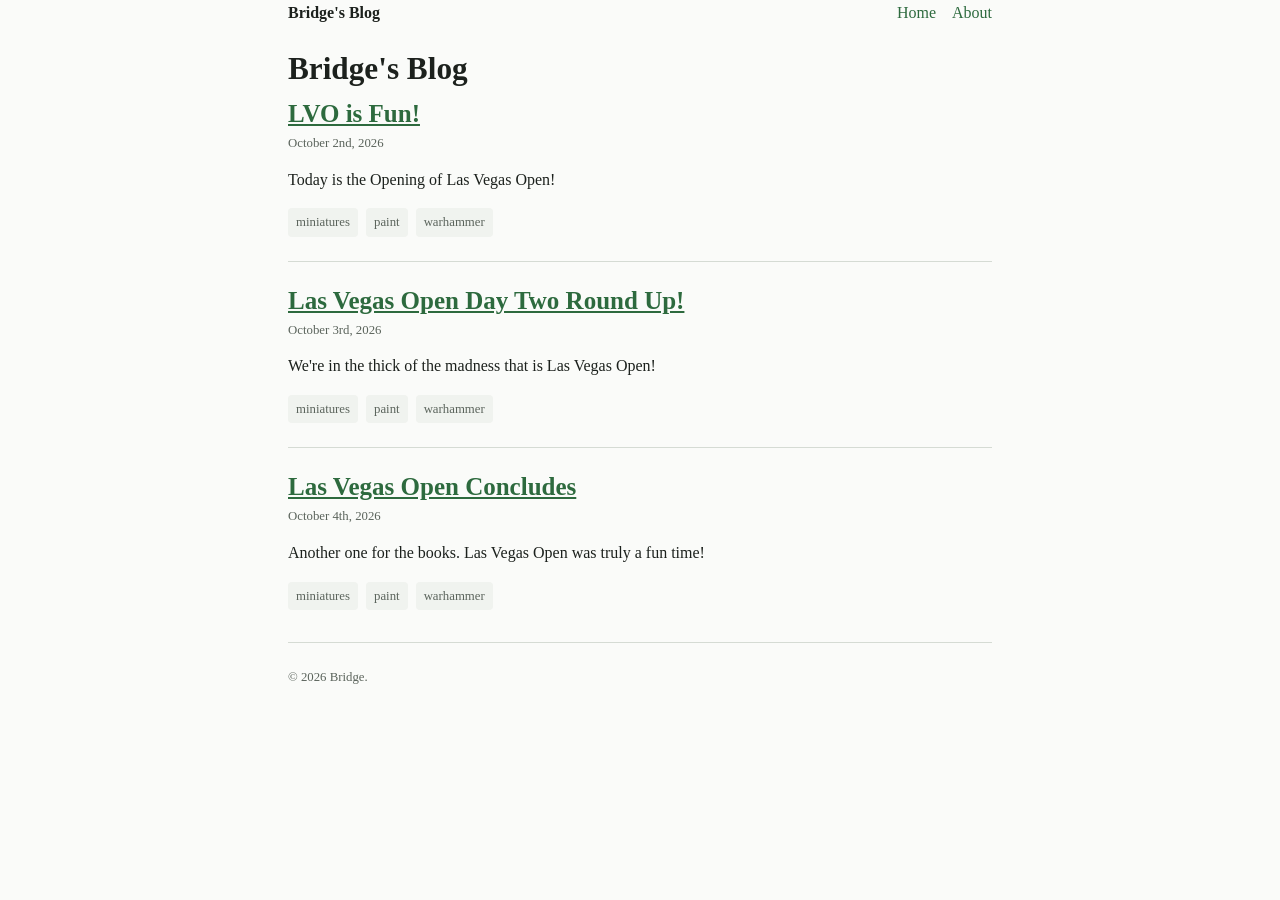
<file: index.html>
<!DOCTYPE html>
<html lang="en">

<head>
    <meta charset="UTF-8">
    <meta name="viewport" content="width=device-width, initial-scale=1.0">
    <title>Bridge's Blog</title>
    <link rel="stylesheet" href="styles.css">
</head>

<body>
    <header>
        <p>Bridge's Blog</p>
        <nav>
            <ul>
                <li><a href="index.html">Home</a></li>
                <li><a href="about.html">About</a></li>
            </ul>
        </nav>
    </header>

    <main>

        <h1>Bridge's Blog</h1>

        <article>
            <h2><a href="entries/LVO-is-fun.html">LVO is Fun!</a></h2>
            <p><time datetime="2026-10-02">October 2nd, 2026</time></p>
            <p>Today is the Opening of Las Vegas Open!</p>
            <footer>
                <ul aria-label="tags">
                    <li>miniatures</li>
                    <li>paint</li>
                    <li>warhammer</li>
                </ul>
            </footer>
        </article>

        <article>
            <h2><a href="entries/LVO-exceeded-expectations.html">Las Vegas Open Day Two Round Up!</a></h2>
            <p><time datetime="2026-10-03">October 3rd, 2026</time></p>
            <p> We're in the thick of the madness that is Las Vegas Open!</p>
            <footer>
                <ul aria-label="tags">
                    <li>miniatures</li>
                    <li>paint</li>
                    <li>warhammer</li>
                </ul>
            </footer>
        </article>

        <article>
            <h2><a href="entries/LVO-concludes.html">Las Vegas Open Concludes</a></h2>
            <p><time datetime="2026-10-04">October 4th, 2026</time></p>
            <p>Another one for the books. Las Vegas Open was truly a fun time!</p>
            <footer>
                <ul aria-label="tags">
                    <li>miniatures</li>
                    <li>paint</li>
                    <li>warhammer</li>
                </ul>
            </footer>
        </article>
    </main>

    <footer>
        <p>© 2026 Bridge.</p>
    </footer>
</body>

</html>
</file>
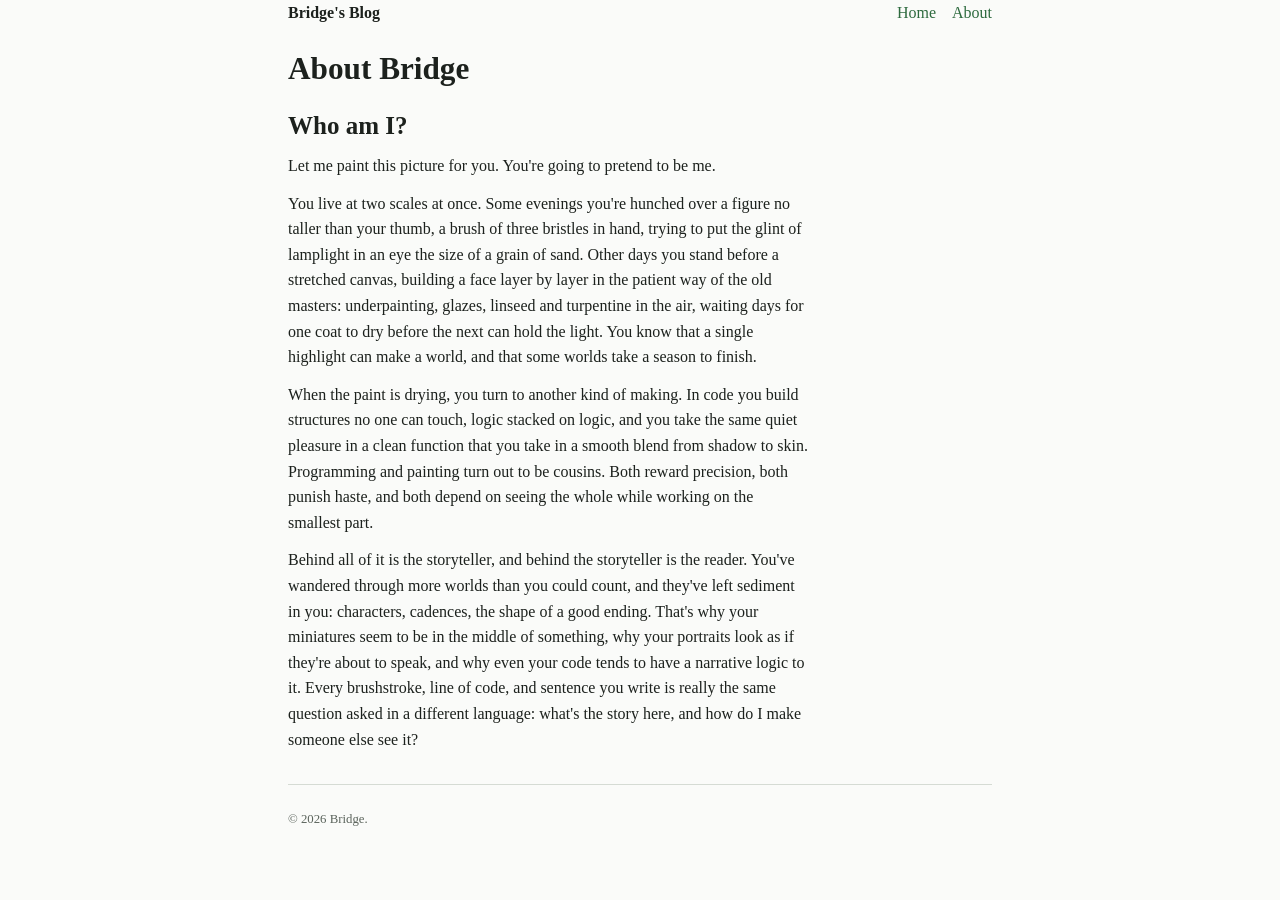
<file: about.html>
<!DOCTYPE html>
<html lang="en">

<head>
    <meta charset="UTF-8">
    <meta name="viewport" content="width=device-width, initial-scale=1.0">
    <title>About - Bridge's Blog</title>
    <link rel="stylesheet" href="styles.css">
</head>

<body>
    <header>
        <p>Bridge's Blog</p>
        <nav>
            <ul>
                <li><a href="index.html">Home</a></li>
                <li><a href="about.html">About</a></li>
            </ul>
        </nav>
    </header>
    <main>
        <h1>About Bridge</h1>

            <h2>Who am I?</h2>
            <p>Let me paint this picture for you. You're going to pretend to be me.</p>

            <p>You live at two scales at once. Some evenings you're hunched over a figure no taller than your thumb, a
                brush of three bristles in hand, trying to put the glint of lamplight in an eye the size of a grain of
                sand. Other days you stand before a stretched canvas, building a face layer by layer in the patient way
                of the old masters: underpainting, glazes, linseed and turpentine in the air, waiting days for one coat
                to dry before the next can hold the light. You know that a single highlight can make a world, and that
                some worlds take a season to finish.
            </p>

            <p>
                When the paint is drying, you turn to another kind of making. In code you build structures no one can
                touch, logic stacked on logic, and you take the same quiet pleasure in a clean function that you take in
                a smooth blend from shadow to skin. Programming and painting turn out to be cousins. Both reward
                precision, both punish haste, and both depend on seeing the whole while working on the smallest part.
            </p>

            <p>
                Behind all of it is the storyteller, and behind the storyteller is the reader. You've wandered through
                more worlds than you could count, and they've left sediment in you: characters, cadences, the shape of a
                good ending. That's why your miniatures seem to be in the middle of something, why your portraits look
                as if they're about to speak, and why even your code tends to have a narrative logic to it. Every
                brushstroke, line of code, and sentence you write is really the same question asked in a different
                language: what's the story here, and how do I make someone else see it?
            </p>
    </main>
    <footer>
        <p>© 2026 Bridge.</p>
    </footer>
</body>
</html>
</file>
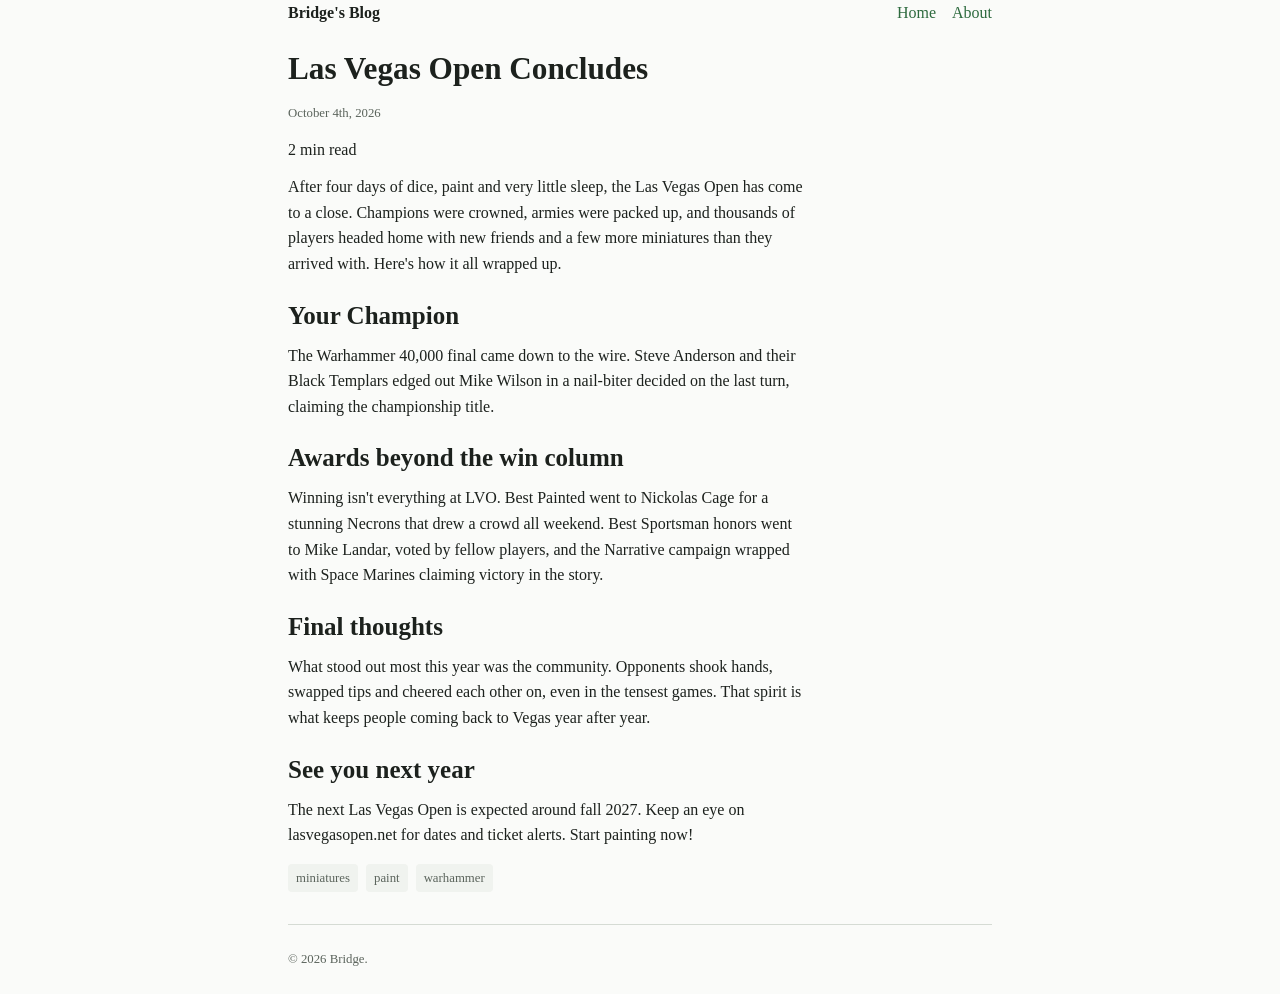
<file: entries/LVO-concludes.html>
<!DOCTYPE html>
<html lang="en">

<head>
    <meta charset="UTF-8">
    <meta name="viewport" content="width=device-width, initial-scale=1.0">
    <title>Las Vegas Open Concludes - Bridge's Blog</title>
    <link rel="stylesheet" href="../styles.css">
    <script type="module" src="../scripts/main.js"></script>
</head>

<body>
    <header>
        <p>Bridge's Blog</p>
        <nav>
            <ul>
                <li><a href="../index.html">Home</a></li>
                <li><a href="../about.html">About</a></li>
            </ul>
        </nav>
    </header>

    <main>
        <article>
            <h1>Las Vegas Open Concludes</h1>
            <p><time datetime="2026-10-04">October 4th, 2026</time></p>
            <p id="reading-time"></p>

            <p>After four days of dice, paint and very little sleep, the Las Vegas Open has come to a close. Champions
                were crowned, armies were packed up, and thousands of players headed home with new friends and a few
                more miniatures than they arrived with. Here's how it all wrapped up.
            </p>

            <h2>Your Champion</h2>
            <p>The Warhammer 40,000 final came down to the wire. Steve Anderson and their Black Templars edged out Mike
                Wilson
                in a nail-biter decided on the last turn, claiming the championship title.</p>

            <h2>Awards beyond the win column</h2>
            <p>Winning isn't everything at LVO. Best Painted went to Nickolas Cage for a stunning Necrons that drew a
                crowd all weekend. Best Sportsman honors went to Mike Landar, voted by fellow players, and the
                Narrative campaign wrapped with Space Marines claiming victory in the story.</p>

            <h2>Final thoughts</h2>
            <p>What stood out most this year was the community. Opponents shook hands, swapped tips and cheered each
                other on, even in the tensest games. That spirit is what keeps people coming back to Vegas year after
                year.</p>

            <h2>See you next year</h2>
            <p>The next Las Vegas Open is expected around fall 2027. Keep an eye on lasvegasopen.net for dates and
                ticket alerts. Start painting now!</p>
            <footer>
                <ul aria-label="tags">
                    <li>miniatures</li>
                    <li>paint</li>
                    <li>warhammer</li>
                </ul>
            </footer>
        </article>

    </main>
    <footer>
        <p>© 2026 Bridge.</p>
    </footer>
</body>

</html>
</file>
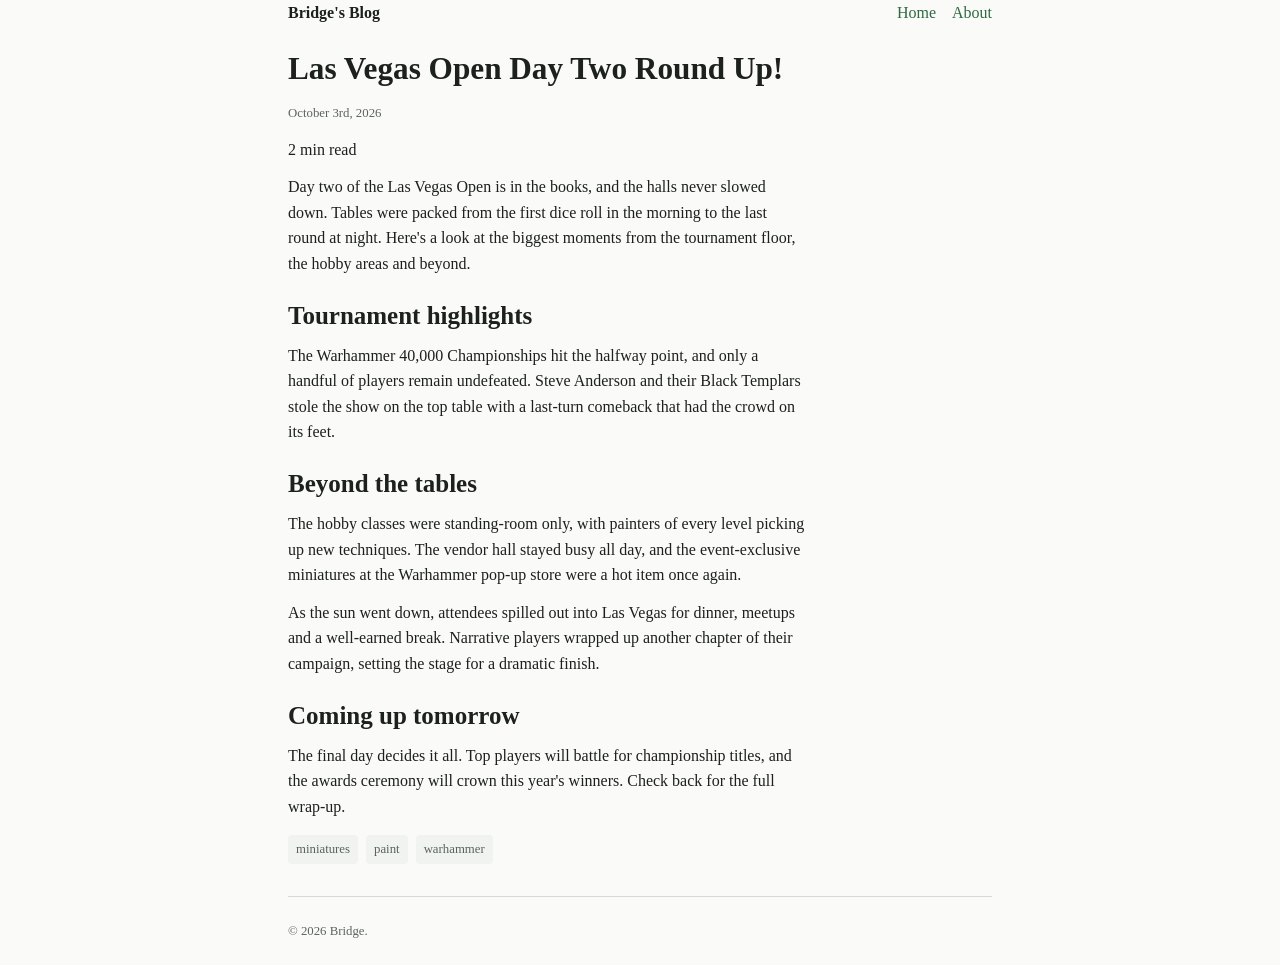
<file: entries/LVO-exceeded-expectations.html>
<!DOCTYPE html>
<html lang="en">

<head>
    <meta charset="UTF-8">
    <meta name="viewport" content="width=device-width, initial-scale=1.0">
    <title>Las Vegas Open Day Two Round Up! - Bridge's Blog</title>
    <link rel="stylesheet" href="../styles.css">
    <script type="module" src="../scripts/main.js"></script>

</head>

<body>
    <header>
        <p>Bridge's Blog</p>
        <nav>
            <ul>
                <li><a href="../index.html">Home</a></li>
                <li><a href="../about.html">About</a></li>
            </ul>
        </nav>
    </header>

    <main>
        <article>
            <h1>Las Vegas Open Day Two Round Up!</h1>
            <p><time datetime="2026-10-03">October 3rd, 2026</time></p>
            <p id="reading-time"></p>

            <p>Day two of the Las Vegas Open is in the books, and the halls never slowed down. Tables were packed from
                the first dice roll in the morning to the last round at night. Here's a look at the biggest moments from
                the tournament floor, the hobby areas and beyond.</p>

            <h2>Tournament highlights</h2>

            <p>The Warhammer 40,000 Championships hit the halfway point, and only a handful of players remain
                undefeated. Steve Anderson and their Black Templars stole the show on the top table with a last-turn
                comeback
                that had the crowd on its feet.</p>

            <h2>Beyond the tables</h2>
            <p>The hobby classes were standing-room only, with painters of every level picking up new techniques. The
                vendor hall stayed busy all day, and the event-exclusive miniatures at the Warhammer pop-up store were a
                hot item once again.</p>
            <p>As the sun went down, attendees spilled out into Las Vegas for dinner, meetups and a well-earned break.
                Narrative players wrapped up another chapter of their campaign, setting the stage for a dramatic finish.
            </p>

            <h2>Coming up tomorrow</h2>
            <p>The final day decides it all. Top players will battle for championship titles, and the awards ceremony
                will crown this year's winners. Check back for the full wrap-up.</p>


            <footer>
                <ul aria-label="tags">
                    <li>miniatures</li>
                    <li>paint</li>
                    <li>warhammer</li>
                </ul>
            </footer>
        </article>

    </main>
    <footer>
        <p>© 2026 Bridge.</p>
    </footer>
</body>

</html>
</file>
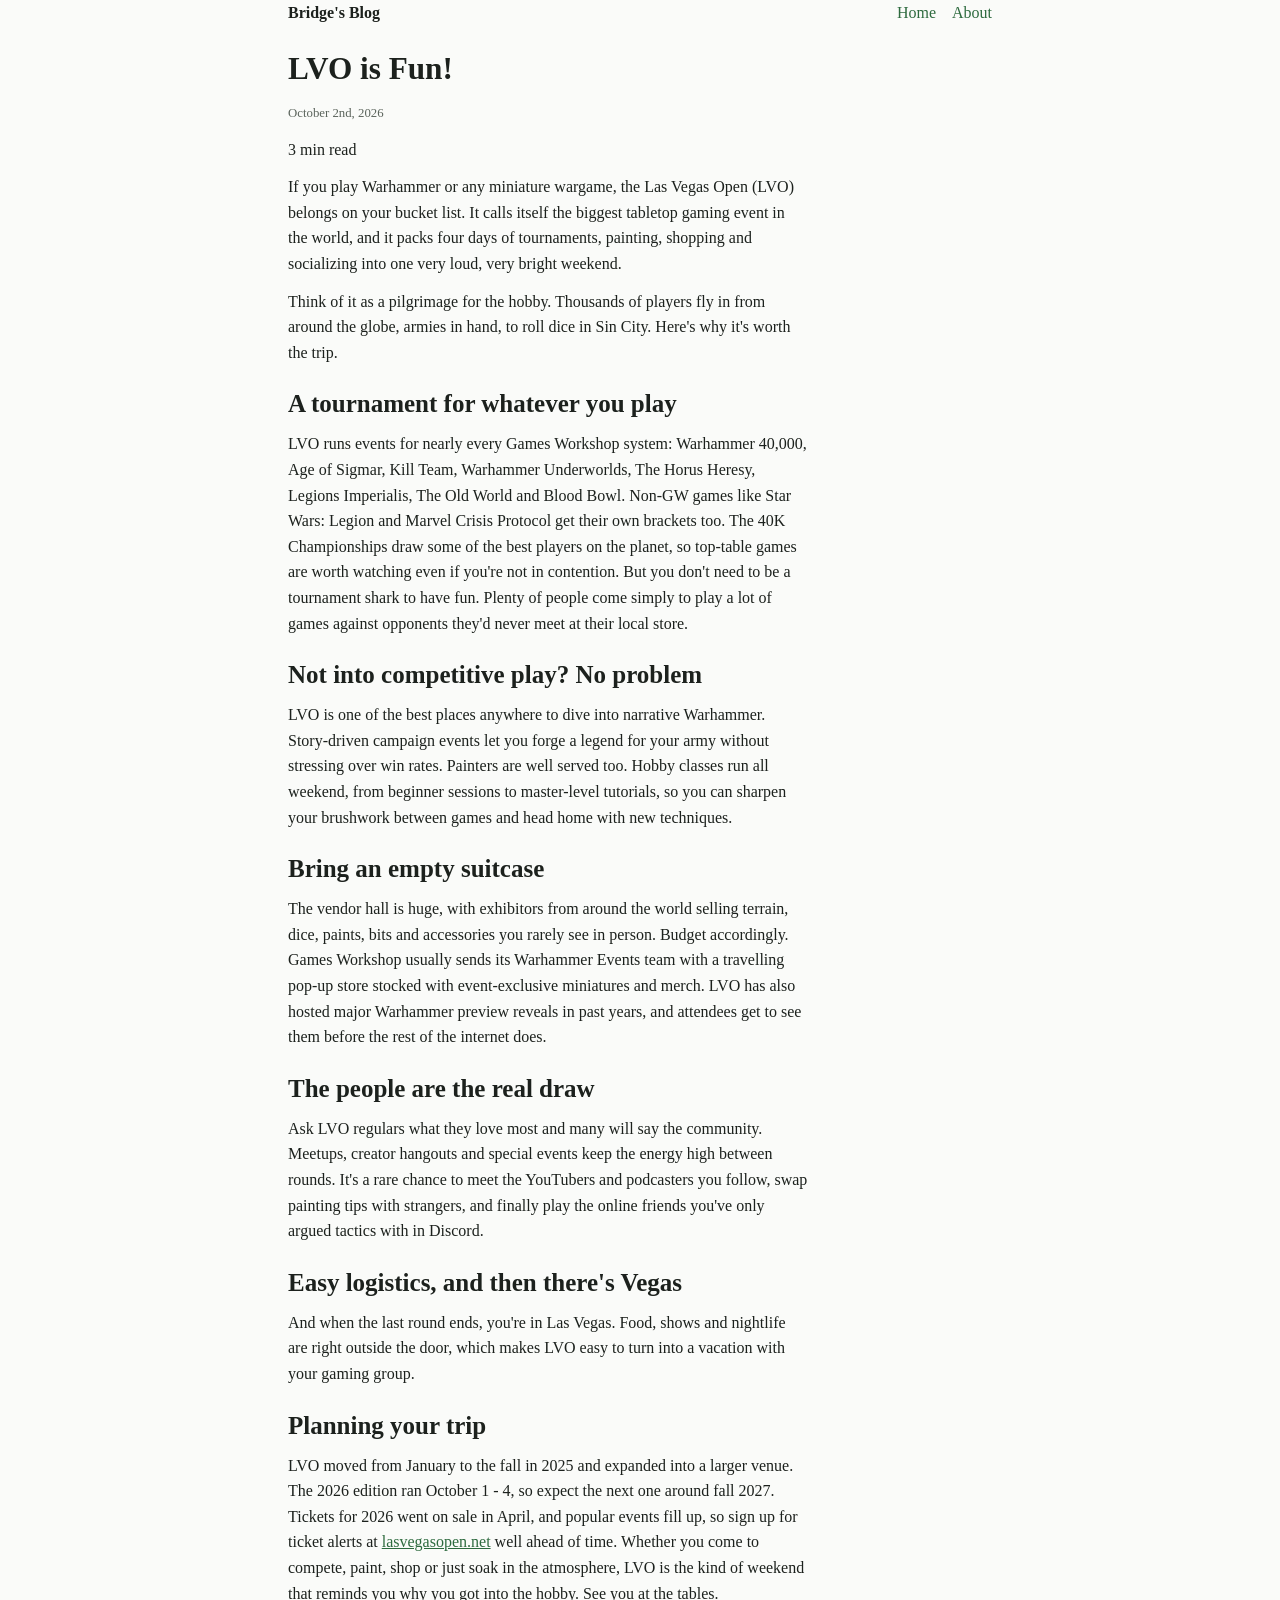
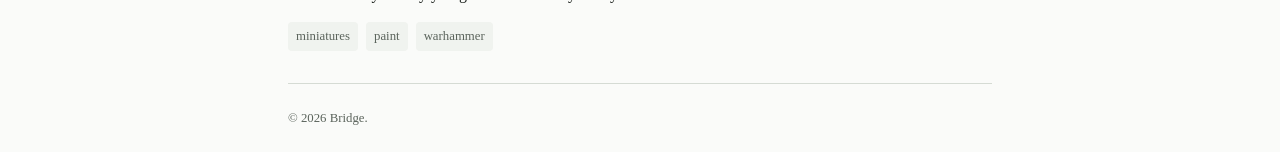
<file: entries/LVO-is-fun.html>
<!DOCTYPE html>
<html lang="en">

<head>
    <meta charset="UTF-8">
    <meta name="viewport" content="width=device-width, initial-scale=1.0">
    <title>LVO is Fun! - Bridge's Blog</title>
    <link rel="stylesheet" href="../styles.css">
    <script type="module" src="../scripts/main.js"></script>
</head>

<body>
    <header>
        <p>Bridge's Blog</p>
        <nav>
            <ul>
                <li><a href="../index.html">Home</a></li>
                <li><a href="../about.html">About</a></li>
            </ul>
        </nav>
    </header>

    <main>
        <article>
            <h1>LVO is Fun!</h1>
            <p><time datetime="2026-10-02">October 2nd, 2026</time></p>
            <p id="reading-time"></p>

            <p>If you play Warhammer or any miniature wargame, the Las Vegas Open (LVO) belongs on your bucket list. It
                calls itself the biggest tabletop gaming event in the world, and it packs four days of tournaments,
                painting, shopping and socializing into one very loud, very bright weekend.
            </p>
            <p>Think of it as a pilgrimage for the hobby. Thousands of players fly in from around the globe, armies in
                hand,
                to roll dice in Sin City. Here's why it's worth the trip.
            </p>

            <h2>A tournament for whatever you play</h2>

            <p>LVO runs events for nearly every Games Workshop system: Warhammer 40,000, Age of Sigmar, Kill Team,
                Warhammer
                Underworlds, The Horus Heresy, Legions Imperialis, The Old World and Blood Bowl. Non-GW games like Star
                Wars: Legion and Marvel Crisis Protocol get their own brackets too.
                The 40K Championships draw some of the best players on the planet, so top-table games are worth watching
                even if you're not in contention. But you don't need to be a tournament shark to have fun. Plenty of
                people
                come simply to play a lot of games against opponents they'd never meet at their local store.
            </p>

            <h2>Not into competitive play? No problem</h2>

            <p>LVO is one of the best places anywhere to dive into narrative Warhammer. Story-driven campaign events let
                you
                forge a legend for your army without stressing over win rates.
                Painters are well served too. Hobby classes run all weekend, from beginner sessions to master-level
                tutorials, so you can sharpen your brushwork between games and head home with new techniques.
            </p>

            <h2>Bring an empty suitcase</h2>

            <p>The vendor hall is huge, with exhibitors from around the world selling terrain, dice, paints, bits and
                accessories you rarely see in person. Budget accordingly.
                Games Workshop usually sends its Warhammer Events team with a travelling pop-up store stocked with
                event-exclusive miniatures and merch. LVO has also hosted major Warhammer preview reveals in past years,
                and
                attendees get to see them before the rest of the internet does.
            </p>

            <h2>The people are the real draw</h2>

            <p>
                Ask LVO regulars what they love most and many will say the community. Meetups, creator hangouts and
                special
                events keep the energy high between rounds.
                It's a rare chance to meet the YouTubers and podcasters you follow, swap painting tips with strangers,
                and
                finally play the online friends you've only argued tactics with in Discord.
            </p>

            <h2>Easy logistics, and then there's Vegas</h2>

            <p>
                And when the last round ends, you're in Las Vegas. Food, shows and nightlife are right outside the door,
                which makes LVO easy to turn into a vacation with your gaming group.
            </p>

            <h2>Planning your trip</h2>

            <p>
                LVO moved from January to the fall in 2025 and expanded into a larger venue. The 2026 edition ran
                October
                1 - 4, so expect the next one around fall 2027.
                Tickets for 2026 went on sale in April, and popular events fill up, so sign up for ticket alerts at
                <a href="https://www.lasvegasopen.net/">lasvegasopen.net</a> well ahead of time.
                Whether you come to compete, paint, shop or just soak in the atmosphere, LVO is the kind of weekend that
                reminds you why you got into the hobby. See you at the tables.
            </p>
            <footer>
                <ul aria-label="tags">
                    <li>miniatures</li>
                    <li>paint</li>
                    <li>warhammer</li>
                </ul>
            </footer>
        </article>

    </main>
    <footer>
        <p>© 2026 Bridge.</p>
    </footer>
</body>

</html>
</file>
<file: styles.css>
:root {
    color-scheme: light dark;

    /* Contrast checked 2026-10-12 (WCAG AA: 4.5:1 for text, 3:1 for large text).
     Light: text/bg 15.75, muted/bg 5.91, accent/bg 6.24, muted/surface 5.49
     Dark:  text/bg 14.43, muted/bg 6.96, accent/bg 7.37, muted/surface 6.19
     Weakest pair in either theme: accent on accent-subtle, 5.38. All pass.
     Recheck this block whenever a color token changes. */
    --color-bg: #fafbf9;
    /* page background */
    --color-surface: #f0f3ef;
    /* code blocks, asides, cards */
    --color-border: #d5dbd4;
    /* rules, input borders */
    --color-text-muted: #5b645c;
    /* dates, captions, metadata */
    --color-text: #1c211d;
    /* body copy and headings */

    --color-accent: #2d6a3e;
    /* links, focus rings */
    --color-accent-hover: #1f4d2c;
    /* links on hover: same hue, darker */
    --color-accent-subtle: #e2ede3;
    /* unused so far: tinted backgrounds */
    --color-on-accent: #ffffff;
    /* unused so far: text on a solid accent */

    /* Serif on purpose: long posts read better in a text serif. Charter ships
     with macOS; the rest are fallbacks, ending in the generic keyword. */
    --font-body: Charter, "Bitstream Charter", "Sitka Text", Cambria, Georgia, serif;

    /* Type scale: major third (x1.25), in rem. Each step is the previous x1.25. */
    --text-sm: 0.8rem;
    --text-base: 1rem;
    --text-md: 1.25rem;
    --text-lg: 1.563rem;
    --text-xl: 1.953rem;
    --text-2xl: 2.441rem;

    /* Rhythm */
    --line-height: 1.6;
    --measure: 65ch;

    /* Spacing scale, in rem (x16 = px): 4 8 12 16 24 32 48 64 */
    --space-1: 0.25rem;
    --space-2: 0.5rem;
    --space-3: 0.75rem;
    --space-4: 1rem;
    --space-5: 1.5rem;
    --space-6: 2rem;
    --space-7: 3rem;
    --space-8: 4rem;

    --column: 44rem;
}

@media (prefers-color-scheme: dark) {
    :root {
        --color-bg: #151916;
        --color-surface: #1e2420;
        --color-border: #343d36;
        --color-text-muted: #9aa59b;
        --color-text: #e4e9e3;

        --color-accent: #7fb38a;
        --color-accent-hover: #a3cbab;
        --color-accent-subtle: #22352a;
        --color-on-accent: #10140f;
    }
}

/* Padding and borders count inside an element's width. Needed before
   layout work, otherwise width + padding overflows. */
*,
*::before,
*::after {
    box-sizing: border-box;
}

body {
    margin: 0;
    background: var(--color-bg);
    color: var(--color-text);
    font-family: var(--font-body);
    font-size: var(--text-base);
    line-height: var(--line-height);
    padding-inline: var(--space-4);
}



h1,
h2 {
    line-height: 1.2;
    margin-block: var(--space-5) var(--space-3);
}

h1 {
    font-size: var(--text-xl);
}

h2 {
    font-size: var(--text-lg);
}

/* Tag list. Scoped to lists inside an <article>'s <footer>, so the nav's
   list in <header> is untouched. The nav gets its own rules with layout. */
article footer ul {
    list-style: none;
    margin: 0;
    padding: 0;
    display: flex;
    /* tags in a row */
    flex-wrap: wrap;
    /* wrap to a new line when the row is full */
    gap: var(--space-2);
}

article footer li {
    color: var(--color-text-muted);
    font-size: var(--text-sm);
    background: var(--color-surface);
    padding: var(--space-1) var(--space-2);
    border-radius: var(--space-1);
}

p {
    margin-block: 0 var(--space-3);
    max-width: var(--measure);

}

a {
    color: var(--color-accent);
}

a:hover {
    color: var(--color-accent-hover);
}

a:focus-visible {
    outline: 2px solid var(--color-accent);
    outline-offset: 2px;
}

time {
    color: var(--color-text-muted);
    font-size: var(--text-sm);
}


body>header,
body>main,
body>footer {
    max-width: var(--column);
    margin-inline: auto;
}

body > header {
    display: flex;
    justify-content: space-between;
    align-items: center;
}

body>header>p {
    margin: 0;
    font-weight: 700;
    max-width: none;
}

/* Naav Links: No underline, the header position already says they're links*/
header>nav a {
    text-decoration: none;
}

nav>ul {
    margin: 0;
    padding: 0;
    list-style: none;
    display: flex;
    gap: var(--space-4);
}

article+article {
    margin-top: var(--space-5);
    padding-top: var(--space-5);
    border-top: 1px solid var(--color-border);

}

article > h2:first-child {
    margin: 0;
}

article>footer {
   margin-top: var(--space-4);
}

body>footer {
    font-size: var(--text-sm);
    margin-top: var(--space-6);
    padding-block: var(--space-5);
    border-top: 1px solid var(--color-border);
    color: var(--color-text-muted);
}

body > footer > p {
    margin: 0;
    font-size: var(--text-sm);
}
/* stacks when 40rem or narrower */
@media (width <= 40rem) {
    body > header {
        display: block;
    }
}
</file>
